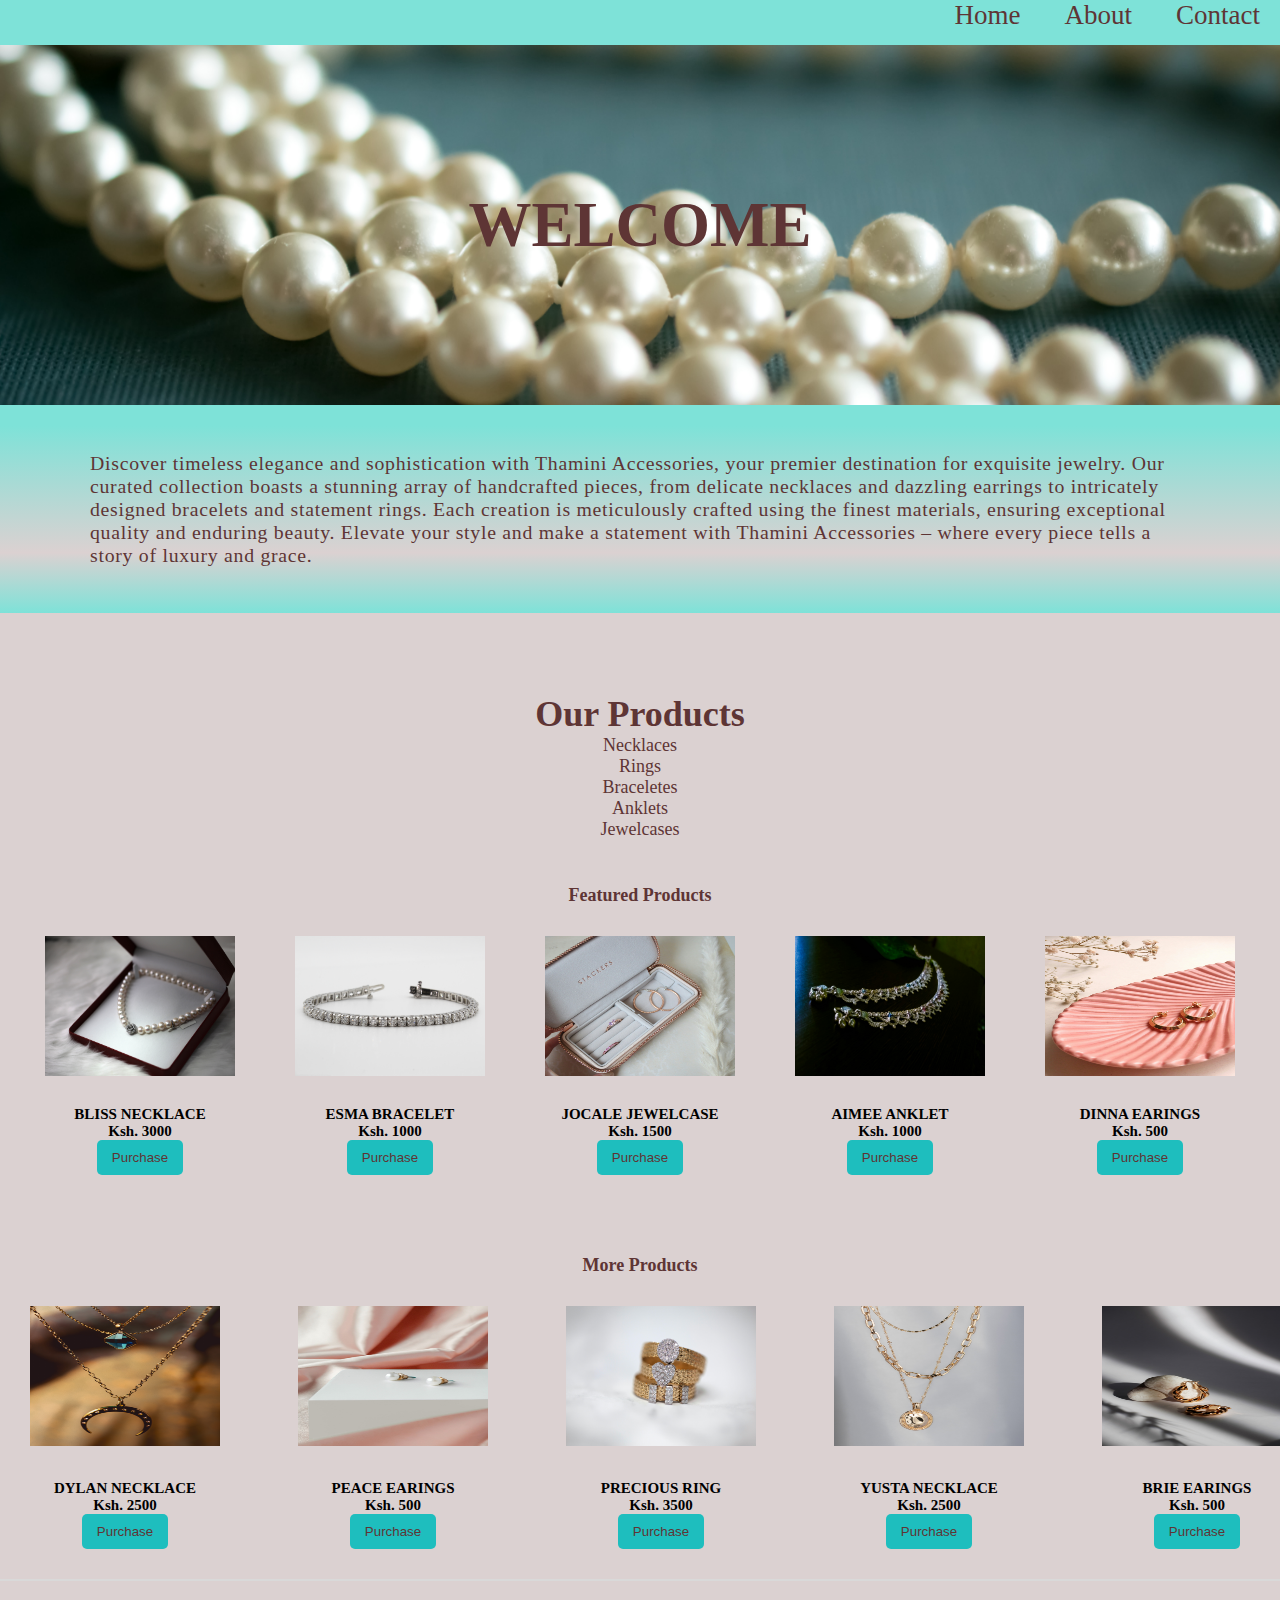
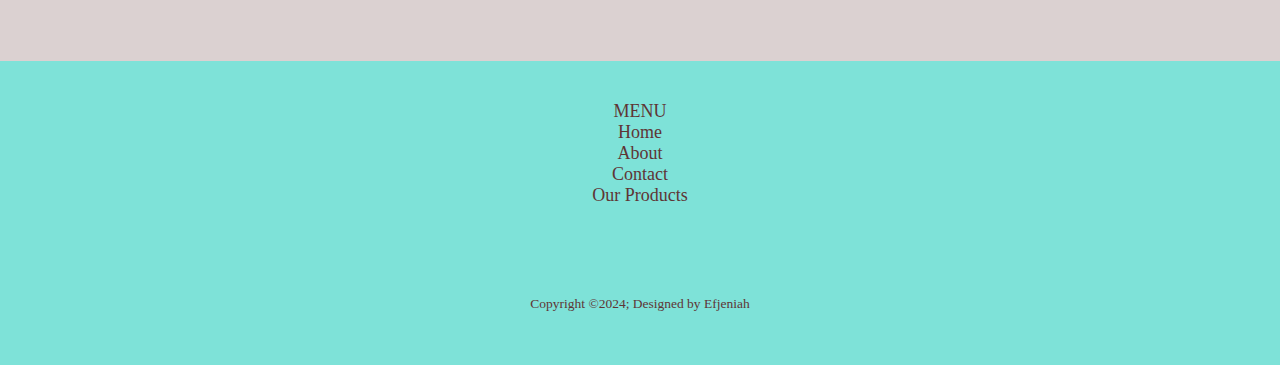
<file: index.html>
<!DOCTYPE html>
<html lang="en">
<head>
    <meta charset="UTF-8">
    <meta name="viewport" content="width=device-width, initial-scale=1.0">
    <link rel="stylesheet" href="styles.css">
    <link rel="stylesheet" href="https://cdnjs.cloudflare.com/ajax/libs/font-awesome/6.5.1/css/all.min.css" integrity="sha512-DTOQO9RWCH3ppGqcWaEA1BIZOC6xxalwEsw9c2QQeAIftl+Vegovlnee1c9QX4TctnWMn13TZye+giMm8e2LwA==" crossorigin="anonymous" referrerpolicy="no-referrer" />
    <title>Thamini Accessories</title>
</head>
<body>
    <div class="navigation">
        <ul>
            <li><a href="#">Home</a></li>
            <li><a href="#">About</a></li>
            <li><a href="#">Contact</a></li>
        </ul>
    </div>
    <div class="image">
        <h1>WELCOME</h1>
    </div>
    <div class="about">
        <p>Discover timeless elegance and sophistication with Thamini Accessories, your premier destination for exquisite jewelry. Our curated collection boasts a stunning array of handcrafted pieces, from delicate necklaces and dazzling earrings to intricately designed bracelets and statement rings. Each creation is meticulously crafted using the finest materials, ensuring exceptional quality and enduring beauty. Elevate your style and make a statement with Thamini Accessories – where every piece tells a story of luxury and grace.</p>
    </div>
    <section class="products">
        <div class="title">
            <h2>Our Products</h2>
            <ul>
                <li>Necklaces</li>
                <li>Rings</li>
                <li>Braceletes</li>
                <li>Anklets</li>
                <li>Jewelcases</li>
            </ul>
        </div>
        <h5>Featured Products</h5>
      <div class="row">
        <div class="col">
            <!--Products items-->
      </div> 
    </div>     
    </section>
    <section class="container">
        <h6>More Products</h6>
    <div class="items">
        <div class="display">
            <!--container items-->
            
        </div>
        <div class="slider-scrollbar">
            <div class="scrollbar-track">
                <div class="scrollbar-thumb">

                </div>
            </div>
        </div>
    </div>    
    </section>
    
    <div class="footerBottom">
        <div class="info">
            <div class="menu">
                <ul>
                 <li><b>MENU</b></li>
                 <li><a href="#">Home</a></li>
                 <li><a href="#">About</a></li>
                 <li><a href="#">Contact</a></li>
                 <li><a href="#">Our Products</a></li>
                 </ul>
            </div>
        </div>
        <div class="platforms">
            <i class="fa-brands fa-instagram"></i>
            <i class="fa-brands fa-facebook-f"></i>
            <i class="fa-brands fa-snapchat"></i>
            <i class="fa-brands fa-pinterest-p"></i>
            <i class="fa-brands fa-x-twitter"></i>
        </div>
        <div>
            <p>
                Copyright &copy;2024; Designed by <span class="designer">Efjeniah</span>
            </p>
        </div>
    </div>
    <script src="script.js"></script>
</body>
</html>
</file>
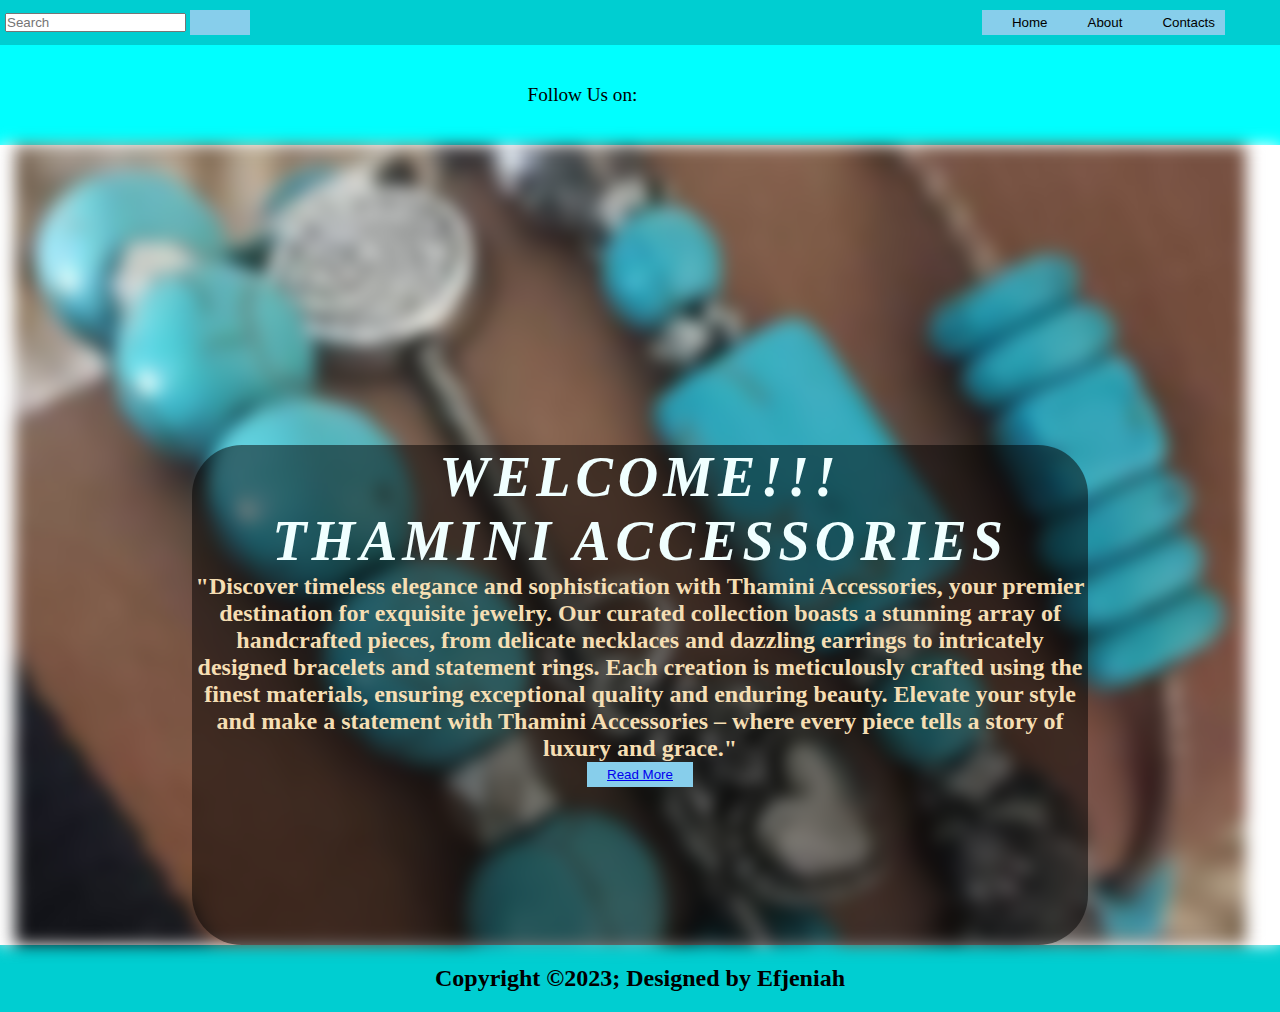
<file: Development/code/Phase0/Thamini/index.html>
<!DOCTYPE html>
<html lang="en">
<head>
    <meta charset="UTF-8">
    <meta name="viewport" content="width=device-width, initial-scale=1.0">
    <title>Thamini Accessories</title>
    <link rel="stylesheet" href="Face.css">
    <link rel="stylesheet" href="https://cdnjs.cloudflare.com/ajax/libs/font-awesome/6.5.1/css/all.min.css" integrity="sha512-DTOQO9RWCH3ppGqcWaEA1BIZOC6xxalwEsw9c2QQeAIftl+Vegovlnee1c9QX4TctnWMn13TZye+giMm8e2LwA==" crossorigin="anonymous" referrerpolicy="no-referrer" />
</head>
<body>
    <div class="parent">
            <div class="seach">
                <input type="text" placeholder="Search">
                <button class="click"><i class="fa-brands fa-searchengin"></i></button>
            </div>
            <div class="info">
                <button class="click"><a href="#"></a>Home</button>
                <button class="click"><a href="About.html"></a>About</button>
                <button class="click"><a href="#"></a>Contacts</button>
            </div>
    </div>
    <div class="mzazi">
        <div class="media">
            <div class="socials">Follow Us on:</div>
            <div class="platforms">
            <div><i class="fa-brands fa-instagram"></i></div>
            <div><i class="fa-brands fa-facebook-f"></i></div>
            <div><i class="fa-brands fa-snapchat"></i></div>
            <div><i class="fa-brands fa-pinterest-p"></i></div>
            <div><i class="fa-brands fa-x-twitter"></i></div>
            </div>
        </div>
    </div>
    <main> 
        <div class="bg-image"></div>
        <div class="content">
            <h1>WELCOME!!!</h1>
            <h1>THAMINI ACCESSORIES</h1>
            <p>"Discover timeless elegance and sophistication with Thamini Accessories, your premier destination for exquisite jewelry. Our curated collection boasts a stunning array of handcrafted pieces, from delicate necklaces and dazzling earrings to intricately designed bracelets and statement rings. Each creation is meticulously crafted using the finest materials, ensuring exceptional quality and enduring beauty. Elevate your style and make a statement with Thamini Accessories – where every piece tells a story of luxury and grace."</p>
            <button class="click"><a href="About.html">Read More</a></button>
        </div>
    </main>
    <div class="footerBottom">
        <p>
            Copyright &copy;2023; Designed by <span class="designer">Efjeniah</span>
        </p>
    </div>
</body>
</html>
</file>
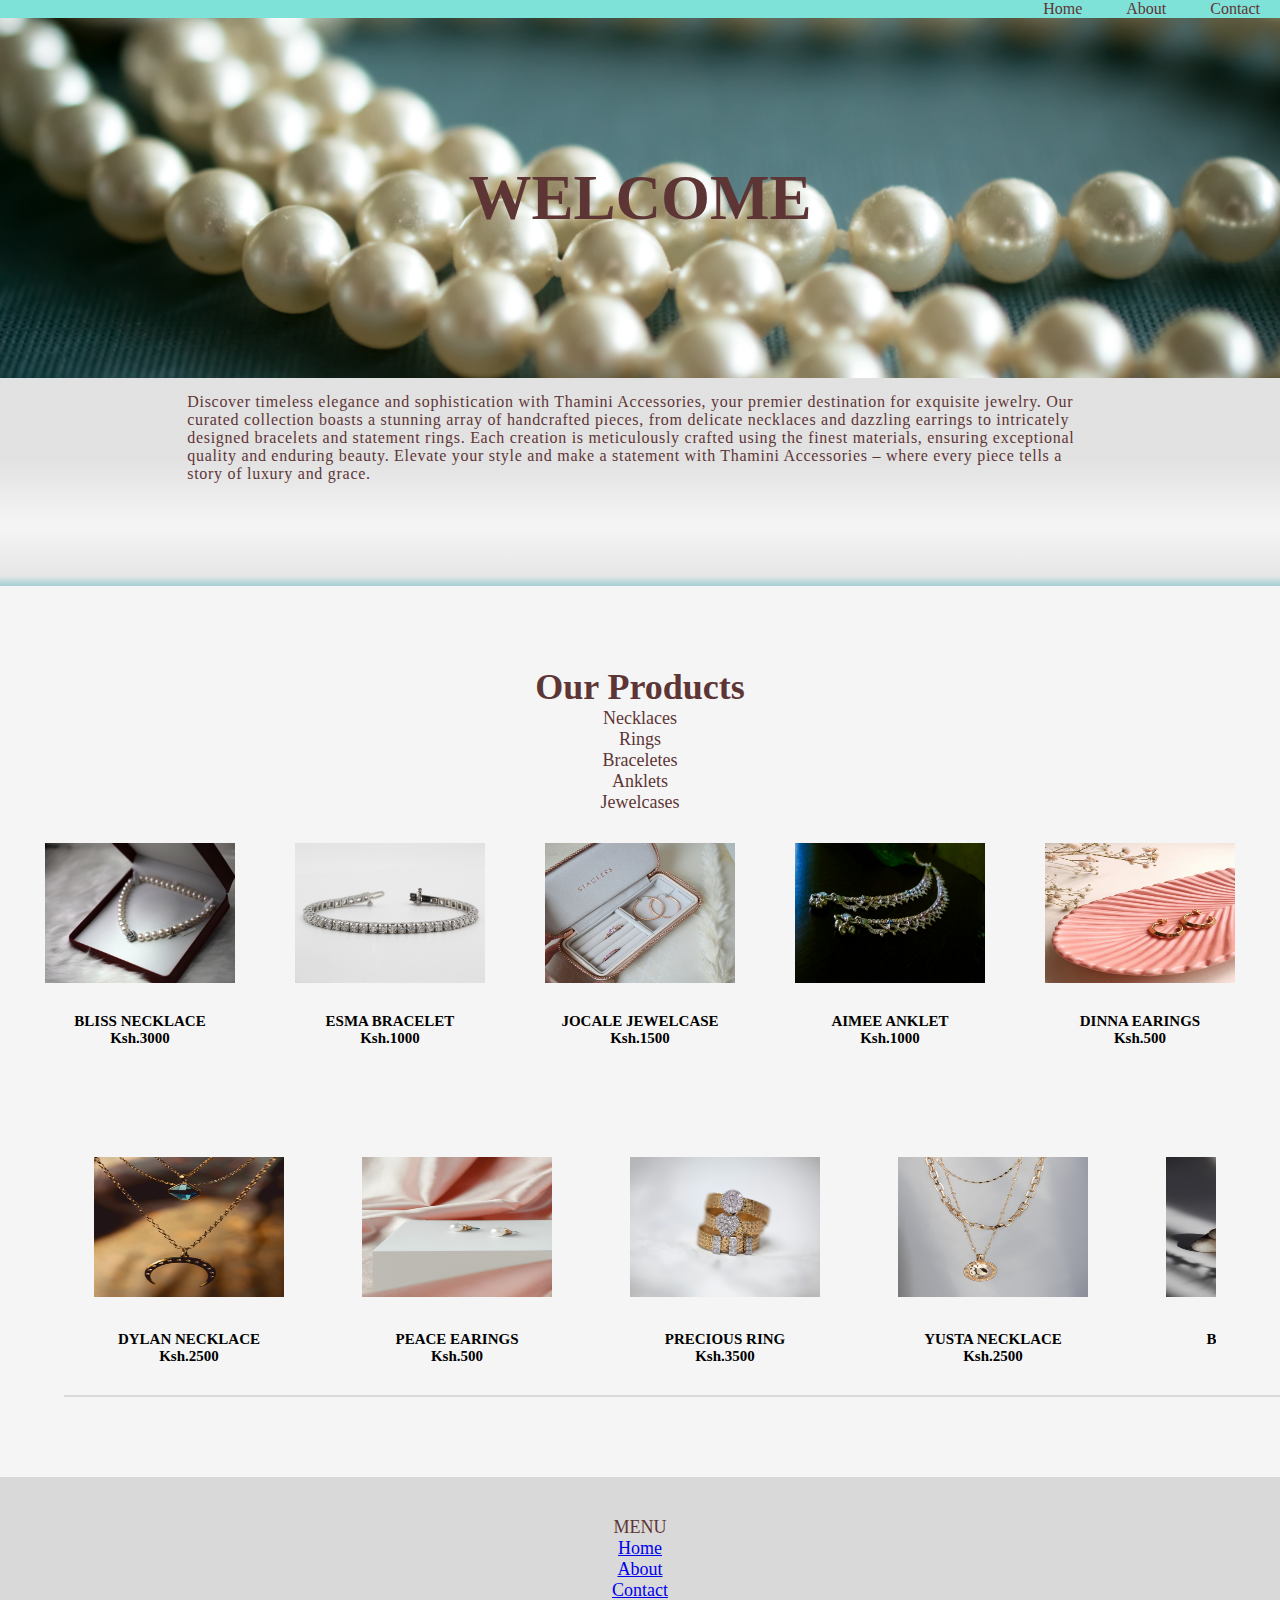
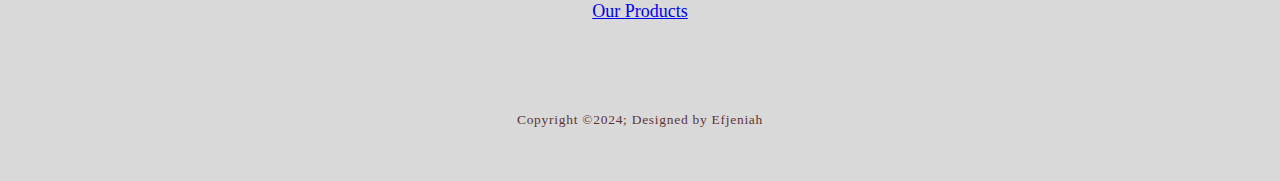
<file: Development/code/Phase1/Project:ThaminiAccessories/index.html>
<!DOCTYPE html>
<html lang="en">
<head>
    <meta charset="UTF-8">
    <meta name="viewport" content="width=device-width, initial-scale=1.0">
    <link rel="stylesheet" href="styles.css">
    <link rel="stylesheet" href="script.js">
    <link rel="stylesheet" href="https://cdnjs.cloudflare.com/ajax/libs/font-awesome/6.5.1/css/all.min.css" integrity="sha512-DTOQO9RWCH3ppGqcWaEA1BIZOC6xxalwEsw9c2QQeAIftl+Vegovlnee1c9QX4TctnWMn13TZye+giMm8e2LwA==" crossorigin="anonymous" referrerpolicy="no-referrer" />
    <title>Thamini Accessories</title>
</head>
<body>
    <div class="navigation">
        <ul>
            <li>Home</li>
            <li>About</li>
            <li>Contact</li>
        </ul>
    </div>
    <div class="image">
        <h1>WELCOME</h1>
    </div>
    <div class="about">
        <p>Discover timeless elegance and sophistication with Thamini Accessories, your premier destination for exquisite jewelry. Our curated collection boasts a stunning array of handcrafted pieces, from delicate necklaces and dazzling earrings to intricately designed bracelets and statement rings. Each creation is meticulously crafted using the finest materials, ensuring exceptional quality and enduring beauty. Elevate your style and make a statement with Thamini Accessories – where every piece tells a story of luxury and grace.</p>
    </div>
    <section class="products">
        <div class="title">
            <h2>Our Products</h2>
            <ul>
                <li>Necklaces</li>
                <li>Rings</li>
                <li>Braceletes</li>
                <li>Anklets</li>
                <li>Jewelcases</li>
            </ul>
        </div>
      <div class="row">
        <div class="col">
            <img src="images/cornelia-ng-2zHQhfEpisc-unsplash.jpg" alt="">
            <h3>BLISS NECKLACE</h3>
            <h4>Ksh.3000</h4>
         </div>
        <div class="col">
            <img src="images/sabrianna-2z7MxnXQs3k-unsplash.jpg" alt="">
            <h3>ESMA BRACELET</h3>
            <h4>Ksh.1000</h4>
        </div>
        <div class="col">
            <img src="images/paige-johnson-t1Vl9td2-uc-unsplash.jpg" alt="">
            <h3>JOCALE JEWELCASE</h3>
            <h4>Ksh.1500</h4>
        </div>
        <div class="col">
            <img src="images/bhawana-priyadarshini-YXLDZaa1an8-unsplash.jpg" alt="">
            <h3>AIMEE ANKLET</h3>
            <h4>Ksh.1000</h4>
        </div>       
        <div class="col">
            <img src="images/daihana-monares-oWFPDjxuyUM-unsplash.jpg" alt="">
            <h3>DINNA EARINGS</h3>
            <h4>Ksh.500</h4>
        </div>

      </div>      
    </section>
    <section class="container">
    <div class="items">
        <div class="display">
            <div class="display-item">
                <img src="images/andres-vera-202NAwjisYA-unsplash.jpg" alt="img-1">
                <h3>DYLAN NECKLACE</h3>
                <h4>Ksh.2500</h4>
            </div>
            <div class="display-item">
                <img src="images/carmen-alarcon-xUDN8tHnUeg-unsplash.jpg" alt="img-2">
                <h3>PEACE EARINGS</h3>
                <h4>Ksh.500</h4>
            </div>
            <div class="display-item">
                <img src="images/cornelia-ng-zZLhoEwGCeM-unsplash.jpg" alt="img-3">
                <h3>PRECIOUS RING</h3>
                    <h4>Ksh.3500</h4>
            </div>
            <div class="display-item">
                <img src="images/eve-maier-7uQQHORcTpc-unsplash.jpg" alt="img-4">
                <h3>YUSTA NECKLACE</h3>
                <h4>Ksh.2500</h4>
            </div>
            <div class="display-item">
                <img src="images/nataliya-melnychuk-5ngCICAXiH0-unsplash.jpg" alt="img-5">
                <h3>BRIE EARINGS</h3>
                <h4>Ksh.500</h4>
            </div>
            <div class="display-item">
                <img src="images/paige-johnson-t1Vl9td2-uc-unsplash.jpg" alt="img-6">
                <h3>JOCALE JEWELCASE</h3>
                <h4>Ksh.1500</h4>
            </div>
            <div class="display-item">
                <img src="images/birmingham-museums-trust-_K7lvl85QH0-unsplash.jpg" alt="img-7">
                <h3>ADELAIDE NECKLACE</h3>
                <h4>Ksh.2500</h4>
            </div>
            <div class="display-item">
                <img src="images/nataliya-melnychuk-oO0JAOJhquk-unsplash.jpg" alt="img-8">
                <h3>SHAN BRACELET</h3>
                <h4>Ksh.1500</h4>
            </div>
            <div class="display-item">
                <img src="images/paige-johnson-6evFCqzZgFY-unsplash.jpg" alt="img-9">
                <h3>SLY JEWELCASE</h3>
                <h4>Ksh.1500</h4>
            </div>
            <div class="display-item">
                <img src="images/carlos-esteves-1MWbwTaeJIA-unsplash.jpg" alt="img-10">
                <h3>DMYRIE BRACELET</h3>
                <h4>Ksh.3500</h4>
            </div>
            
        </div>
        <div class="slider-scrollbar">
            <div class="scrollbar-track">
                <div class="scrollbar-thumb">

                </div>
            </div>
        </div>
    </div>    
    </section>
    
    <div class="footerBottom">
        <div class="info">
            <div class="menu">
                <ul>
                 <li><b>MENU</b></li>
                 <li><a href="#">Home</a></li>
                 <li><a href="#">About</a></li>
                 <li><a href="#">Contact</a></li>
                 <li><a href="#">Our Products</a></li>
                 </ul>
            </div>
        </div>
        <div class="platforms">
            <i class="fa-brands fa-instagram"></i>
            <i class="fa-brands fa-facebook-f"></i>
            <i class="fa-brands fa-snapchat"></i>
            <i class="fa-brands fa-pinterest-p"></i>
            <i class="fa-brands fa-x-twitter"></i>
        </div>
        <div>
            <p>
                Copyright &copy;2024; Designed by <span class="designer">Efjeniah</span>
            </p>
        </div>
    </div>
</body>
</html>
</file>
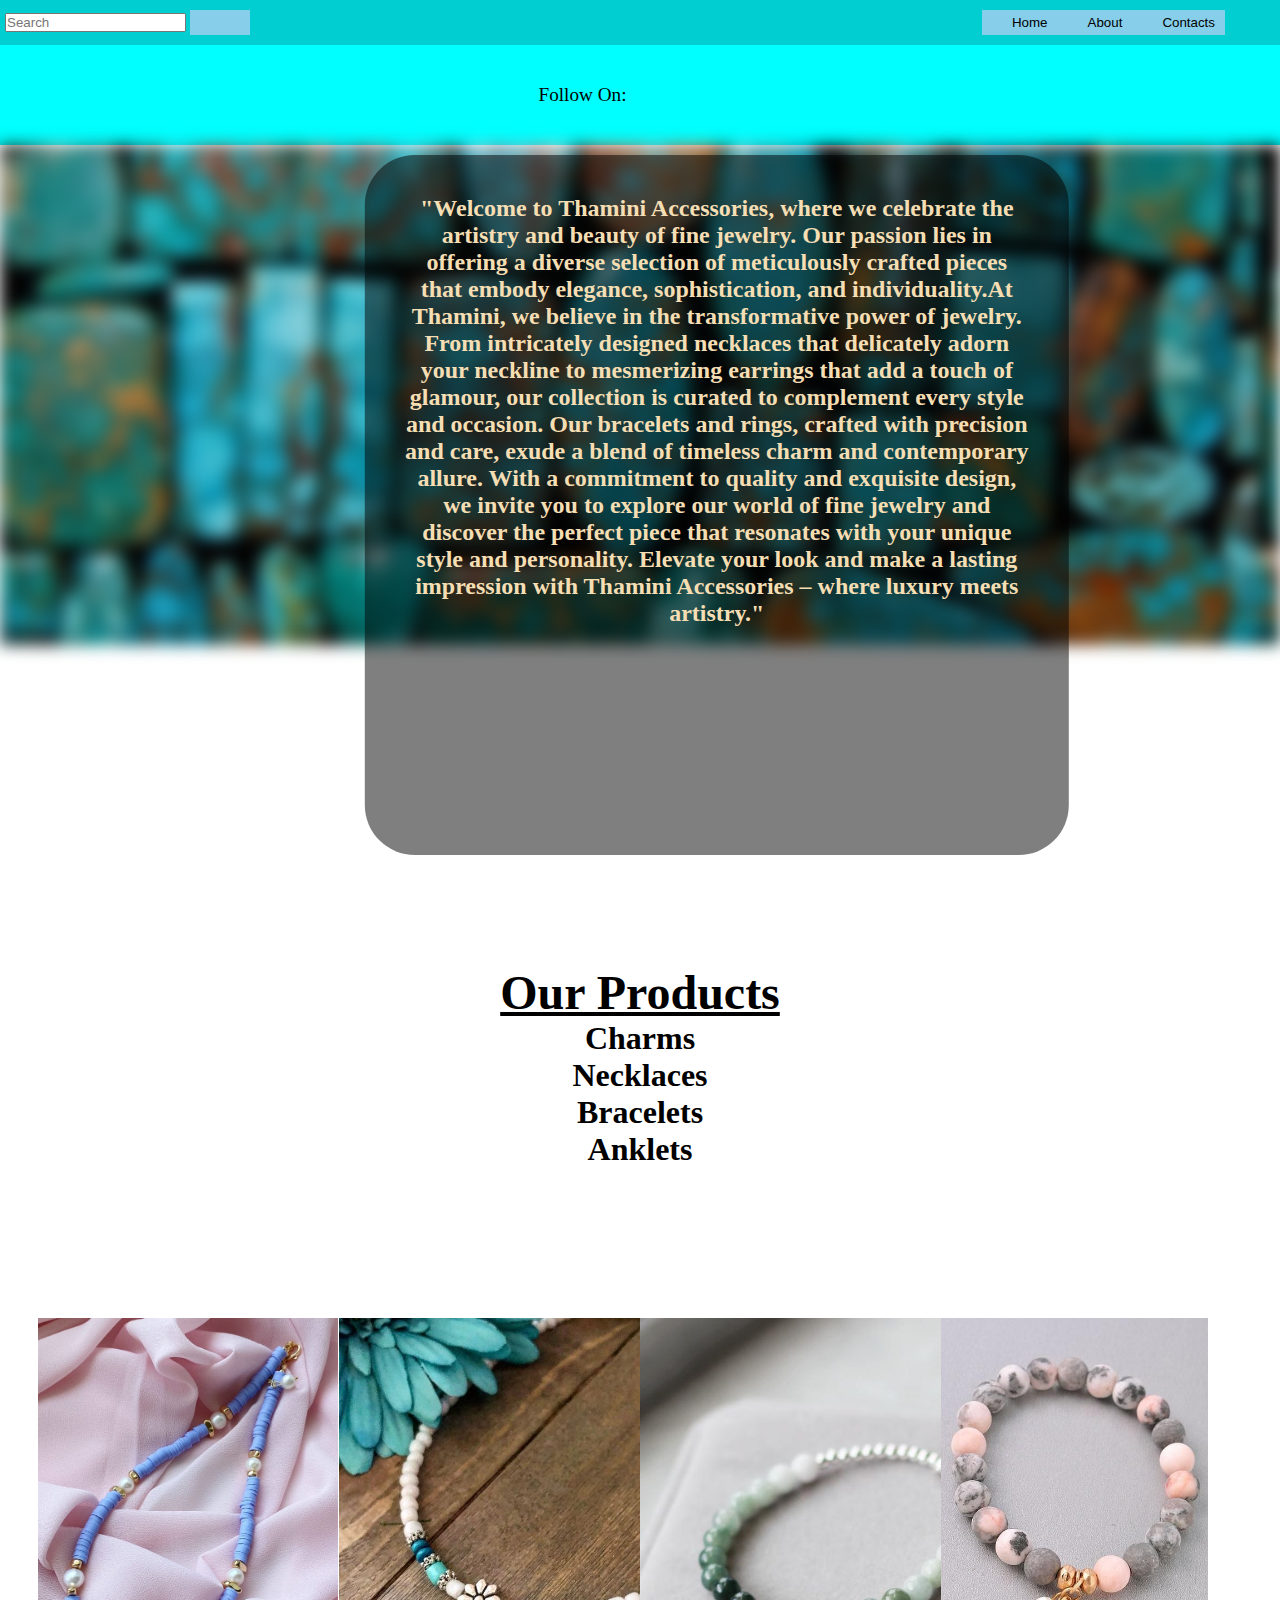
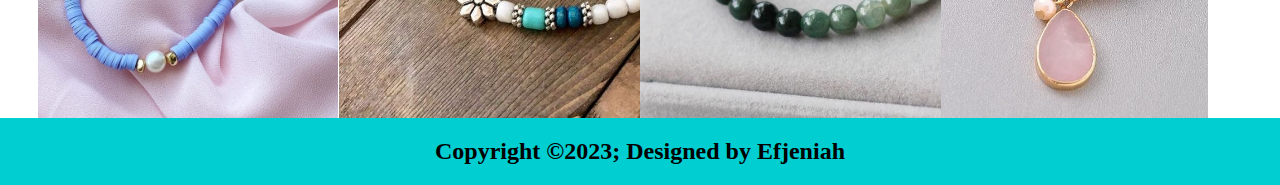
<file: Development/code/Phase0/Thamini/About.html>
<!DOCTYPE html>
<html lang="en">
<head>
    <meta charset="UTF-8">
    <meta name="viewport" content="width=device-width, initial-scale=1.0">
    <title>About</title>
    <link rel="stylesheet" href="Face.css">
    <link rel="stylesheet" href="https://cdnjs.cloudflare.com/ajax/libs/font-awesome/6.5.1/css/all.min.css" integrity="sha512-DTOQO9RWCH3ppGqcWaEA1BIZOC6xxalwEsw9c2QQeAIftl+Vegovlnee1c9QX4TctnWMn13TZye+giMm8e2LwA==" crossorigin="anonymous" referrerpolicy="no-referrer" />
</head>
<body>
    <div class="parent">
        <div class="seach">
            <input type="text" placeholder="Search">
            <button class="click"><i class="fa-brands fa-searchengin"></i></button>
        </div>
        <div class="info">
            <button class="click"><a href="index.html"></a>Home</button>
            <button class="click"><a href="About.html"></a>About</button>
            <button class="click"><a href="#"></a>Contacts</button>
        </div>
</div>
<div class="mzazi">
    <div class="media">
        <div class="socials">Follow On:</div>
        <div class="platforms">
        <div><i class="fa-brands fa-instagram"></i></div>
        <div><i class="fa-brands fa-facebook-f"></i></div>
        <div><i class="fa-brands fa-snapchat"></i></div>
        <div><i class="fa-brands fa-pinterest-p"></i></div>
        <div><i class="fa-brands fa-x-twitter"></i></div>
        </div>
    </div>
</div>
<main> 
    <div class="container2">
        <div class="ground"></div>
        <div class="content2">
            <p>"Welcome to Thamini Accessories, where we celebrate the artistry and beauty of fine jewelry. Our passion lies in offering a diverse selection of meticulously crafted pieces that embody elegance, sophistication, and individuality.At Thamini, we believe in the transformative power of jewelry.
                From intricately designed necklaces that delicately adorn your neckline to mesmerizing earrings that add a touch of glamour, our collection is curated to complement every style and occasion. Our bracelets and rings, crafted with precision and care, exude a blend of timeless charm and contemporary allure.
                With a commitment to quality and exquisite design, we invite you to explore our world of fine jewelry and discover the perfect piece that resonates with your unique style and personality. Elevate your look and make a lasting impression with Thamini Accessories – where luxury meets artistry."</p>
        </div>
        <div class="etc">
            <h2><u>Our Products</u></h2>
            <ul>
                <li>Charms</li>
                <li>Necklaces</li>
                <li>Bracelets</li>
                <li>Anklets</li>
            </ul>
        </div>
        <div class="products">
            <div class="look"><img src="Images/necklace.jpeg"></div>
            <div class="look"><img src="Images/choker.jpeg"></div>
            <div class="look"><img src="Images/bracelet.jpeg"></div>
            <div class="look"><img src="Images/rose-quartz.jpeg"></div>
        </div>
    </div>
</main>
<div class="footerBottom">
    <p>
        Copyright &copy;2023; Designed by <span class="designer">Efjeniah</span>
    </p>
</div>
</body>
</html>
</file>
<file: styles.css>
*{
    margin: 0;
    padding: 0;
    box-sizing: border-box;
}
body{
    background-color: rgb(219, 209, 209);
    width: 100%;
}
.navigation ul li{
    display: inline;
    align-items: center;
    justify-content: center;
    font-size: 3vmin;
    padding: 20px;
    color: #5E3535;
}
.navigation ul{
    text-align: right;
    background-color: rgb(126, 226, 216);
    height: 5vh;
    }

a:link, a:visited {
    background-color: rgb(126, 226, 216);
    color: #5E3535;
    text-align: center;
    text-decoration: none;
    display: inline-block;
  }
  
  a:hover, a:active {
    background-color: rgb(30, 190, 190);
    color: #5E3535;
  }

.image{
    width: 100%;
    height: 40vh;
    background-image: url('images/tiffany-anthony-09bKHOZ29us-unsplash.jpg');
    background-position: center;
    background-size: cover;
    background-repeat: no-repeat ;
    display: flex;
    align-items: center;
    justify-content: center;
}

.about{
    background-image: linear-gradient(180deg, rgb(126, 226, 216) 10%, rgba(194, 231, 229, 0) 71%, rgb(126, 226, 216)100%, #a3cfd2 100%);
    background-position: center;
    background-size: cover;
    background-repeat: no-repeat;
    display: flex;
    box-sizing: border-box;
    align-items: center;
    justify-content: center;
    height: 13rem;
    margin-bottom: 1.9489rem;
}

.title ul{
    list-style: none;
    text-align: center;
    color: #5E3535;
    font-family: Inter, 'Source Sans Pro';
    font-size: 2vmin;
    margin-bottom: 5vh;
}
.about p{
    color: #5e3535;
    font-family: Inter, 'Source Sans Pro';
    display: block;
    font-size: 2.2vmin;
    font-weight: 400rem;
    letter-spacing: 0.045rem;
    padding-left: 10vmin;
    padding-right: 10vmin;

}
h1{
    font-size: 7vmin;
    color: #5E3535;
    text-align: center;
}
h2{
    font-size: 4vmin;
    color: #5E3535;
    text-align: center;
}
section{
    width: 100%;
    margin: 80px auto;
}
.row{
    display: flex;
    flex-wrap: wrap;
    align-items: center;
    justify-content: center;

       
}
.row .col{
    display: flex;
    flex-direction: column;
    align-items: center;
}
.col:hover{
    transform: scale(1.1);
    z-index: 2;
}
img{
    height: 200px;
    width: 250px;
    padding: 30px;
}
h3, h4{
    text-align: center;
    font-size: 15px;
    font-family: Georgia, 'Times New Roman', Times, serif;
}

h5, h6{
    font-size: 2vmin;
    color: #5E3535;
    text-align: center;
}

.items .display{
    display: grid;
    gap: 18px;
    margin-bottom: 30px;
    overflow-x: auto;
    scrollbar-width: none;
    grid-template-columns: repeat(10, 1fr);
}
.items .display .image-item{
    width: 325px;
    height: 300px;
    object-fit: cover;
}

.container .image-item:hover{
    transform: scale(0.5);
    z-index: 2;}
.items .display .image-item::-webkit-scrollbar{
    display: none;   
}
 
 .slider-scrollbar .scrollbar-track{
    height:2px;
    width: 100%;
    background-color: #d9d9d9;
 }
 .slider-scrollbar .scrollbar-thumb{
    position: absolute;
    height:2px;
    width: 100%;
    background-color: #d9d9d9;
 }

 .purchase-button {
    background-color: rgb(30, 190, 190);
    color: #5E3535;
    padding: 10px 15px;
    border: none;
    border-radius: 5px;
    cursor: pointer;
    display: block;
    margin: 0 auto;
}

.footerBottom{
    background-color: rgb(126, 226, 216);
    height: 19rem;
    position: relative;
    width: 100%;
    display: flex;
    align-items: center;
    flex-direction: column;
}
.info{
    display: flex;
    align-items: center;
    justify-content: center; 
    padding: 40px;
    flex-direction: column;
}
.menu{
    color: #5e3535;
    font-family: Inter, 'Source Sans Pro';
    font-size: 2vmin;
    font-weight: 200;
}
.info .menu ul{
    text-align: center;
    list-style: none;
}
.platforms{
    display: flex;
    align-items: center;
}
i{
    height: 50px;
    width: 70px;
    padding: 10px;
}
.footerBottom p{
    color: #5E3535;
    font-size: 1.5vmin;
}
</file>
<file: Development/code/Phase0/Thamini/Face.css>
*{
    margin: 0;
    padding: 0;
    box-sizing: border-box;
}
.parent{
    display: flex;
    color: black;
    padding: 10px 5px;
    justify-content: space-between;
    border: 10px;
    align-items: center;
    background-color: darkturquoise;
}
.info{
    display: flex;
    list-style-type: none;
    justify-content: space-around;
    padding: 0 50px;
    text-decoration: none;
    color: black;
}
a{
    padding-left: 10px;
    padding-right: 10px;
}
button{
   padding: 5px 10px;
   color: black;
   outline: none;
   border: none;
   background-color: skyblue;
}
.mzazi{
    color: black;
    background-color: aqua;
    display: flex;
    justify-content: center;
    align-items: center;
}
.media{
    width: 100%;
    height: 100px;
    display: flex;
    justify-content: center;
    font-size: larger;
    align-items: center;
    margin-right: 30px;
}
.platforms{
    display: flex;
    height: 5px;
    width: 5px;
    font-size: 30px ;
    border-spacing: 10px;
    align-items: center;
    margin-left: 40px;
    margin-right: 40px;
}
i{
    margin-left: 20px;
    margin-right: 20px;
}
.socials{
    justify-content: flex-start;
    justify-content: space-around;
}
main{
    align-items: center;
    justify-content: center;
    font-family: Verdana;
}
.bg-image{
    background-image: url(Images/bckgrnd.png);
    background-size: cover;
    background-repeat: no-repeat;
    background-position: center;
    height: 800px;
    width: 100%;
    filter: blur(8px);
    -webkit-filter: blur(8px);
}
.content{
    justify-content: center;
    text-align: center;
    width: 70%;
    height: 500px;
    position: absolute;
    align-items: center;
    margin-left: 50%;
    margin-bottom: 70%;
    border-top-right-radius: 50px;
    border-top-left-radius: 50px;
    border-bottom-left-radius: 50px;
    border-bottom-right-radius: 50px;
    border: 10px #fff;
    transform: translate(-50%,-100%);
    z-index: 10;
    border:none;
    background-color: rgba(0, 0, 0, .5);

}

h1{
    font-weight: bolder;
    font-style: italic;
    color: azure;
    letter-spacing: 5px;
    font-size: 3.5rem;
}
p{
    font-weight: bold;
    font-size: 1.5rem;
    color: wheat;
    text-align: center;
    margin: auto;
}
a:hover {
    background-color: rgb(192, 166, 166);
    color: aquamarine;
  }
  i:hover{
    background-color: aliceblue;
  }
.container2{
    height: auto;
    width: 100%;
}
.content2{
    justify-content: center;
    text-align: center;
    width: fit-content;
    height: 700px;
    position: absolute;
    align-items: center;
    padding: 40px;
    margin-bottom: 100%;
    margin-left: 45%;
    border-top-right-radius: 50px;
    border-top-left-radius: 50px;
    border-bottom-left-radius: 50px;
    border-bottom-right-radius: 50px;
    border: 10px inset #fff;
    transform: translate(-30%,-70%);
    z-index: 2;
    border:none;
    background-color: rgba(0, 0, 0, .5);
}
.ground{
    background-image: url(Images/Back2.jpeg);
    background-size: cover;
    background-repeat: no-repeat;
    background-position: center;
    height: 500px;
    width: 100%;
    filter: blur(8px);
    -webkit-filter: blur(8px); 
}
.products{
    display: flex;
    align-items: center;
    justify-content: center;
    flex-direction: row;
    width: 100%;
    margin-top: 150px;
}
.look{
    display: flex;
    margin-right: 1px;
    width: 300px;
    height: 400px;
    transition: 1s;
}
.look:hover{
    transform: scale(1.1);
    z-index: 2;
}
.etc{
    font-weight: bold;
    font-size: 2rem;
    color: black;
    text-align: center;
    margin-left: 50px;
    margin-right: 50px;
    margin-top: 25%;
}
ul{
    list-style-type: none;
}
.footerBottom{
    background-color: darkturquoise;
    padding: 20px;
    text-align: center;
}
.footerBottom p{
    color: black ;
}
</file>
<file: Development/code/Phase1/Project:ThaminiAccessories/styles.css>
*{
    margin: 0;
    padding: 0;
    box-sizing: border-box;
}
body{
    background-color: whitesmoke;
}
.navigation ul li{
    display: inline;
    padding: 20px;
    color: #5E3535;
}
.navigation ul{
    text-align: right;
    background-color: rgb(126, 226, 216);
    }
.navigation ul::after{
    background-color: antiquewhite;
    }
.navigation ul li:hover{
    background-color: rgb(30, 190, 190);
}
.image{
    width: 100%;
    height: 40vh;
    background-image: url('images/tiffany-anthony-09bKHOZ29us-unsplash.jpg');
    background-position: center;
    background-size: cover;
    background-repeat: no-repeat ;
    display: flex;
    align-items: center;
    justify-content: center;
}

.about{
    background: linear-gradient(180deg, rgba(217, 217, 217, 0.6899999976) 39%, rgba(217, 217, 217, 0) 71%, rgba(217, 217, 217, 0.5299999714) 95%, #a3cfd2 100%);
    background-position: center;
    box-sizing: border-box;
    height: 13rem;
    margin-bottom: 1.9489rem;
    padding: 0.9327rem 11.7rem;
    width: 100%
}
.title ul{
    list-style: none;
    text-align: center;
    color: #5E3535;
    font-family: Inter, 'Source Sans Pro';
    font-size: 2vmin;

}
p{
    color: #5e3535;
    font-family: Inter, 'Source Sans Pro';
    display: block;
    font-size: 1.8
    vmin;
    font-weight: 400;
    letter-spacing: 0.045rem;
}
h1{
    font-size: 7vmin;
    color: #5E3535;
    text-align: center;
}
h2{
    font-size: 4vmin;
    color: #5E3535;
    text-align: center;
}
section{
    width: 90%;
    margin: 80px auto;
}
.row{
    display: flex;
    align-items: center;
    justify-content: center;
       
}
.row .col{
    display: flex;
    flex-direction: column;
    align-items: center;
}
.col:hover{
    transform: scale(1.1);
    z-index: 2;
}
img{
    height: 200px;
    width: 250px;
    padding: 30px;
}
h3, h4{
    text-align: center;
    font-size: 15px;
    font-family: Georgia, 'Times New Roman', Times, serif;
}
.items .display{
    display: grid;
    gap: 18px;
    margin-bottom: 30px;
    overflow-x: auto;
    scrollbar-width: none;
    grid-template-columns: repeat(10, 1fr);
}
.items .display .image-item{
    width: 325px;
    height: 300px;
    object-fit: cover;
}

.container .image-item:hover{
    transform: scale(0.5);
    z-index: 2;}
.items .display .image-item::-webkit-scrollbar{
    display: none;   
}
 
 .slider-scrollbar .scrollbar-track{
    height:2px;
    width: 100%;
    background-color: #d9d9d9;
 }
 .slider-scrollbar .scrollbar-thumb{
    position: absolute;
    height:2px;
    width: 100%;
    background-color: #d9d9d9;
 }
.footerBottom{
    background-color: #d9d9d9;
    height: 19rem;
    position: relative;
    width: 100%;
    display: flex;
    align-items: center;
    flex-direction: column;
}
.info{
    display: flex;
    align-items: center;
    justify-content: center; 
    padding: 40px;
    flex-direction: column;
}
.menu{
    color: #5e3535;
    font-family: Inter, 'Source Sans Pro';
    font-size: 2vmin;
    font-weight: 200;
}
.info .menu ul{
    text-align: center;
    list-style: none;
}
.platforms{
    display: flex;
    align-items: center;
}
i{
    height: 50px;
    width: 70px;
    padding: 10px;
}
.footerBottom p{
    color: #5E3535;
    font-size: 1.5vmin;
}
</file>
